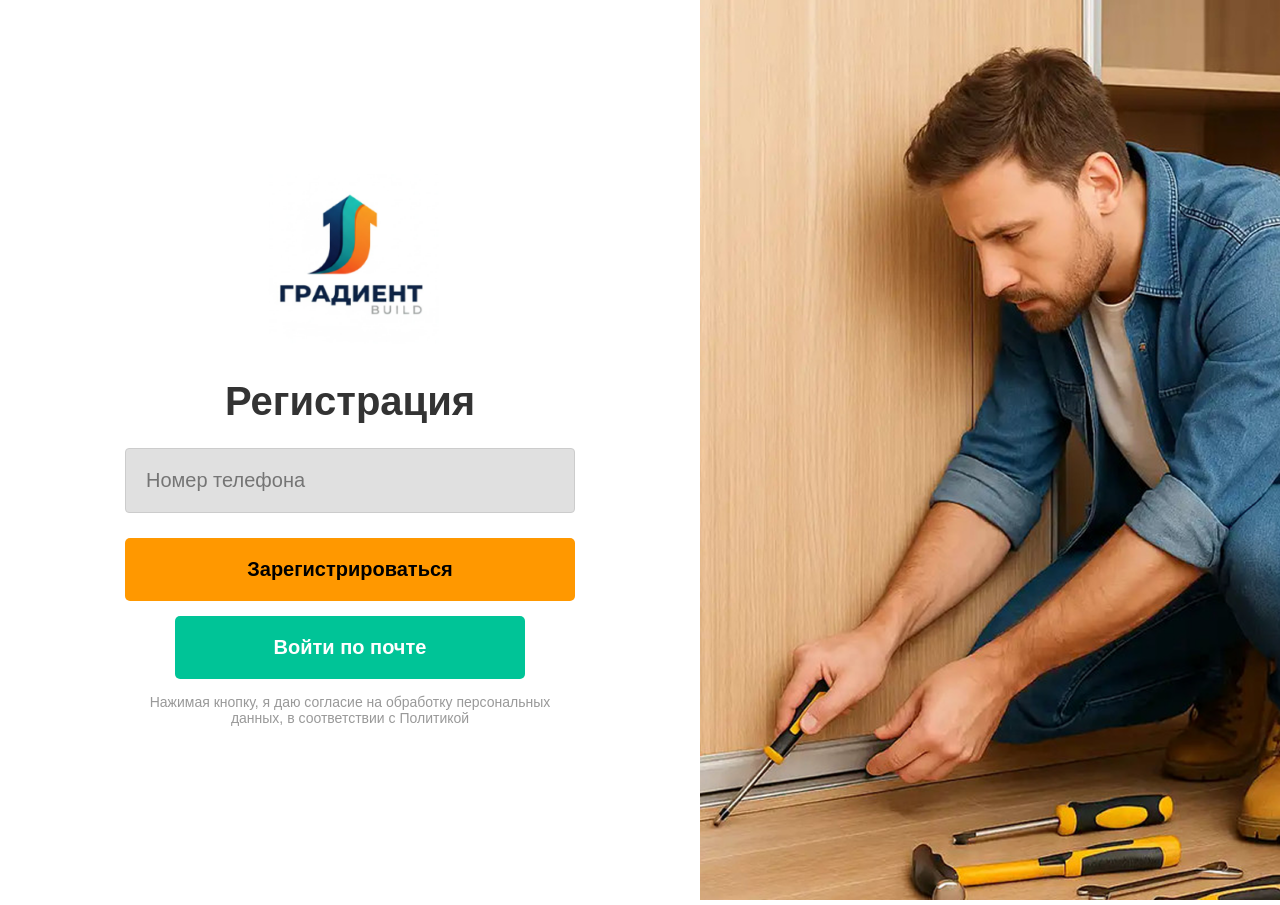
<file: registration.html>
<!DOCTYPE html>
<html lang="ru">
<head>
    <meta charset="UTF-8">
    <title>Регистрация — Градиент Build</title>
    <link rel="stylesheet" href="style.css">
</head>
<body class="reg-body">
    <div class="reg-container">
        <div class="reg-content">
            <a href="index.html"><img src="images\logo.png" alt="Лого" class="reg-logo"></a>
            <h1 class="reg-title">Регистрация</h1>
            <input type="tel" placeholder="Номер телефона" class="input-large">
<button type="submit" class="btn-reg btn-orange">Зарегистрироваться</button>
    <button type="button" class="btn-reg btn-teal">Войти по почте</button>
            <p class="reg-subtext">Нажимая кнопку, я даю согласие на обработку персональных данных, в соответствии с Политикой</p>
        </div>
        <div class="reg-image"><img src="images\chel.png" alt="Master"></div>
    </div>
</body>
</html>
</file>
<file: style.css>
* { box-sizing: border-box; margin: 0; padding: 0; font-family: 'Arial', sans-serif; }
body { background: #fff; font-size: 18px; color: #333; }
.container { max-width: 1400px; margin: 0 auto; padding: 0 20px; }
a { text-decoration: none; color: inherit; }

.header { padding: 20px 0; border-bottom: 1px solid #eee; background: #fff; position: sticky; top: 0; z-index: 100; }
.header-flex { display: flex; align-items: center; gap: 30px; }
.main-logo { width: 100px; height: auto; display: block; }

.catalog-btn {
    display: flex; align-items: center; gap: 12px; padding: 12px 25px;
    background: #fff; border: 2px solid #eee; border-radius: 8px;
    font-size: 20px; font-weight: bold; cursor: pointer;
}
.burger-icon span { width: 24px; height: 3px; display: block; margin-bottom: 4px; }
.line-blue { background: #004d99; }
.line-orange { background: #ff9800; }
.line-green { background: #00c497; }

.search-wrapper { flex-grow: 1; position: relative; }
.search-input { width: 100%; padding: 15px 20px; border-radius: 8px; border: none; background: #f2f2f2; font-size: 18px; }
.search-icon { position: absolute; right: 15px; top: 15px; font-size: 20px; }

.profile-link { background: #d37d2b; padding: 12px; border-radius: 10px; display: flex; align-items: center; justify-content: center; }
.cart-btn { background: #00c497; border: none; padding: 12px; border-radius: 10px; cursor: pointer; display: flex; align-items: center; justify-content: center; }

.overlay { position: fixed; top: 0; left: 0; width: 100%; height: 100%; background: rgba(0,0,0,0.5); z-index: 998; display: none; }
.overlay.active { display: block; }

.side-panel { position: fixed; top: 0; width: 400px; height: 100%; background: #fff; z-index: 999; transition: 0.4s ease; box-shadow: 0 0 20px rgba(0,0,0,0.2); display: flex; flex-direction: column; }
.side-catalog { left: -450px; }
.side-cart { right: -450px; }

.side-panel.open { transform: translateX(0); }
.side-catalog.open { left: 0; }
.side-cart.open { right: 0; }

.panel-header { padding: 30px; display: flex; justify-content: space-between; border-bottom: 1px solid #eee; align-items: center; flex-shrink: 0; }
.panel-title { font-size: 26px; font-weight: bold; }
.close-btn { font-size: 40px; border: none; background: none; cursor: pointer; }

.side-nav { display: flex; flex-direction: column; padding: 10px 0; }
.side-nav a { display: flex; align-items: center; gap: 20px; padding: 18px 30px; border-bottom: 1px solid #f9f9f9; font-size: 19px; width: 100%; }
.side-nav a:hover { background: #f5f5f5; color: #ff9800; }

.cart-empty-state { flex-grow: 1; display: flex; flex-direction: column; align-items: center; justify-content: center; padding: 40px; text-align: center; }
.cart-icon-big { font-size: 100px; margin-bottom: 20px; opacity: 0.2; }
.cart-empty-state h2 { margin-bottom: 15px; font-size: 24px; }
.cart-empty-state p { color: #888; margin-bottom: 40px; line-height: 1.5; font-size: 18px; }

.cart-action-btn { width: 100%; max-width: 300px; padding: 18px; font-size: 18px; font-weight: bold; border: none; border-radius: 8px; cursor: pointer; background: #ff9800; color: #000; transition: 0.2s; }
.cart-action-btn:hover { background: #e68a00; }

.product-grid { display: grid; grid-template-columns: 2fr 1.5fr 1fr 1fr; gap: 20px; padding: 40px 0; }
.grid-item { background: #f5f5f5; border-radius: 15px; padding: 25px; display: flex; flex-direction: column; align-items: center; justify-content: center; font-weight: bold; transition: 0.3s; }
.grid-item:hover { transform: translateY(-8px); background: #eee; box-shadow: 0 10px 20px rgba(0,0,0,0.05); }
.grid-item img { max-width: 90%; height: 180px; object-fit: contain; margin-bottom: 15px; }
.item-big { grid-row: span 2; }
.item-big img { height: 350px; }

.reg-body { height: 100vh; overflow: hidden; }
.reg-container { display: flex; height: 100%; }
.reg-content { flex: 1; display: flex; flex-direction: column; align-items: center; justify-content: center; padding: 60px; }
.reg-logo {
    height: 170px;
    width: auto;
    margin-bottom: 30px;
}
.reg-image { flex: 1; background: #eee; }
.reg-image img { width: 100%; height: 100%; object-fit: cover; }
.reg-title { font-size: 40px; margin-bottom: 24px; }
.input-large { width: 450px; padding: 20px; font-size: 20px; background: #e0e0e0; border: 1px solid #ccc; margin-bottom: 25px; border-radius: 4px; }
.btn-reg { width: 450px; padding: 20px; font-size: 20px; font-weight: bold; border: none; border-radius: 5px; cursor: pointer; margin-bottom: 15px; }
.btn-orange { background: #ff9800; }
.btn-teal { 
    background: #00c497; 
    color: #fff; 
    width: 350px;
    padding: 20px;
    font-size: 20px;
    margin-left: auto;
    margin-right: auto;
    display: block;
}
.reg-subtext { width: 450px; text-align: center; font-size: 14px; color: #999; }
.margin-bottom { margin-bottom: 30px; }
.btn-reg:active {
    transform: scale(0.98);
    filter: brightness(0.9);}
</file>
